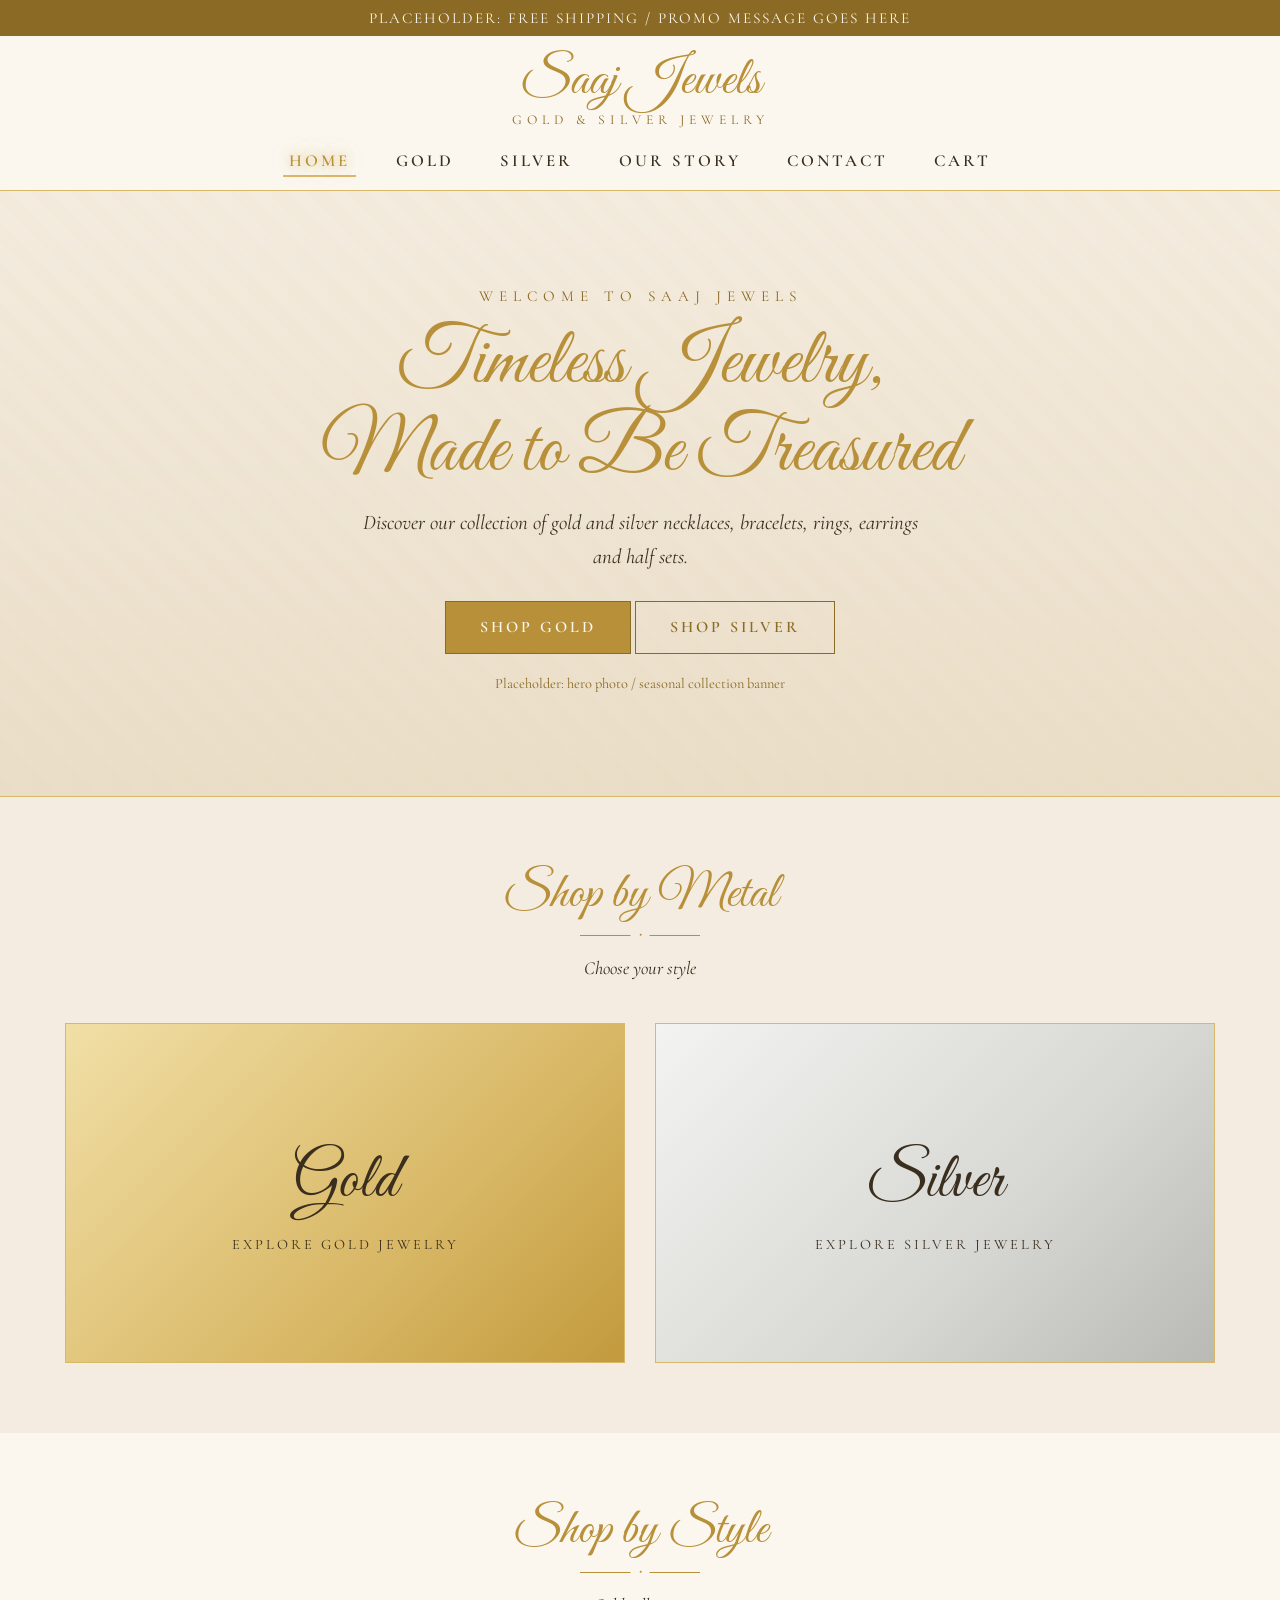
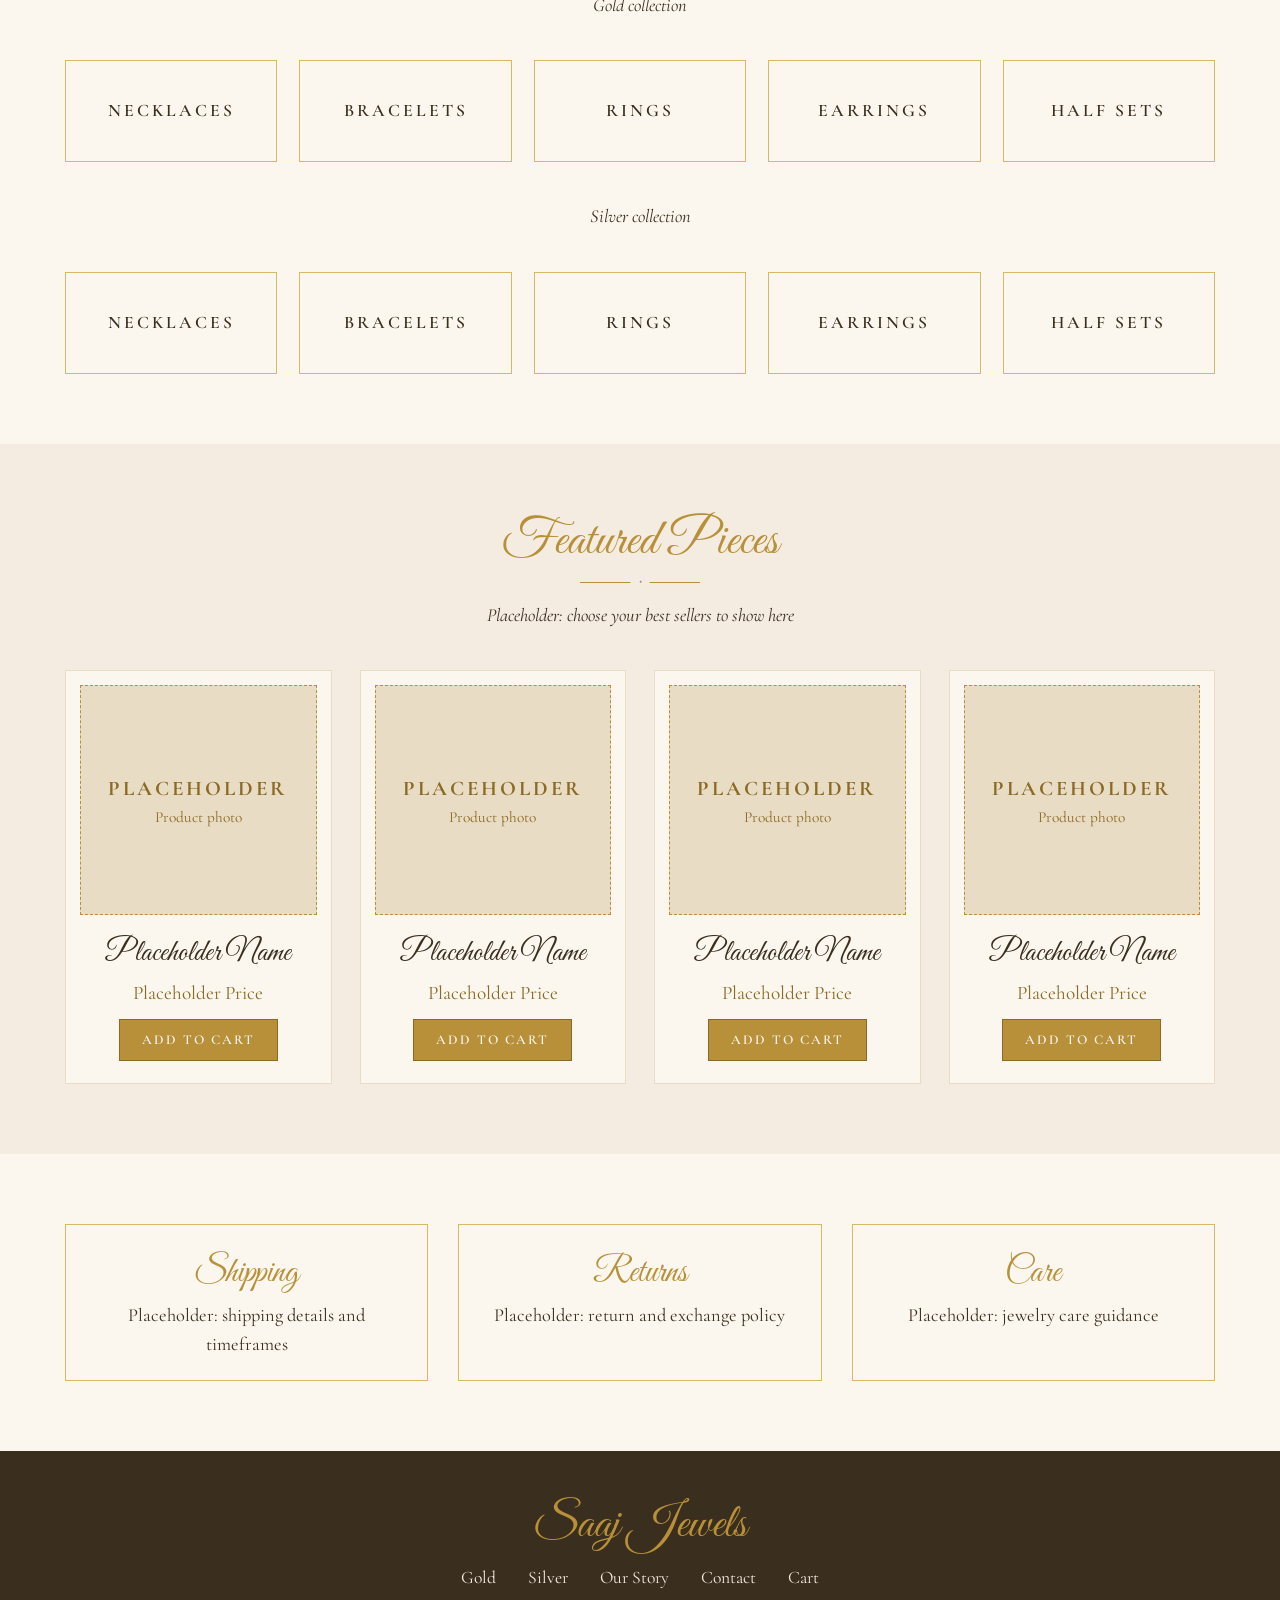
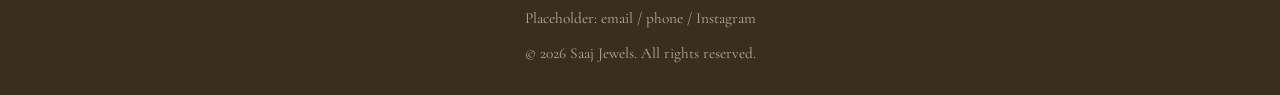
<file: index.html>
<!DOCTYPE html>
<html lang="en">
<head>
  <meta charset="UTF-8">
  <meta name="viewport" content="width=device-width, initial-scale=1.0">
  <title>Saaj Jewels | Fine Gold &amp; Silver Jewelry</title>
  <link rel="preconnect" href="https://fonts.googleapis.com">
  <link rel="preconnect" href="https://fonts.gstatic.com" crossorigin>
  <link href="https://fonts.googleapis.com/css2?family=Cormorant+Garamond:ital,wght@0,400;0,600;1,400&family=Great+Vibes&display=swap" rel="stylesheet">
  <link rel="stylesheet" href="style.css">
</head>
<body>

  <div class="topbar">Placeholder: Free shipping / promo message goes here</div>

  <header>
    <a href="index.html" class="logo">Saaj Jewels</a>
    <div class="tagline">Gold &amp; Silver Jewelry</div>
    <nav>
      <ul>
        <li><a href="index.html" class="active">Home</a></li>
        <li><a href="gold.html">Gold</a></li>
        <li><a href="silver.html">Silver</a></li>
        <li><a href="about.html">Our Story</a></li>
        <li><a href="contact.html">Contact</a></li>
        <li><a href="cart.html">Cart</a></li>
      </ul>
    </nav>
  </header>

  <div class="hero">
    <small>Welcome to Saaj Jewels</small>
    <h1>Timeless Jewelry,<br>Made to Be Treasured</h1>
    <p>Discover our collection of gold and silver necklaces, bracelets, rings, earrings and half sets.</p>
    <a href="gold.html" class="btn">Shop Gold</a>
    <a href="silver.html" class="btn outline">Shop Silver</a>
    <span class="note">Placeholder: hero photo / seasonal collection banner</span>
  </div>

  <section>
    <div class="wrap">
      <h2 class="section-title">Shop by Metal</h2>
      <div class="divider"></div>
      <p class="section-sub">Choose your style</p>
      <div class="big-two">
        <a href="gold.html" class="big-tile gold-tile">
          <h3>Gold</h3>
          <span>Explore Gold Jewelry</span>
        </a>
        <a href="silver.html" class="big-tile silver-tile">
          <h3>Silver</h3>
          <span>Explore Silver Jewelry</span>
        </a>
      </div>
    </div>
  </section>

  <section class="alt">
    <div class="wrap">
      <h2 class="section-title">Shop by Style</h2>
      <div class="divider"></div>
      <p class="section-sub">Gold collection</p>
      <div class="sub-grid">
        <a href="gold.html#necklaces" class="sub-tile">Necklaces</a>
        <a href="gold.html#bracelets" class="sub-tile">Bracelets</a>
        <a href="gold.html#rings" class="sub-tile">Rings</a>
        <a href="gold.html#earrings" class="sub-tile">Earrings</a>
        <a href="gold.html#half-sets" class="sub-tile">Half Sets</a>
      </div>
      <p class="section-sub" style="margin-top:40px;">Silver collection</p>
      <div class="sub-grid">
        <a href="silver.html#necklaces" class="sub-tile">Necklaces</a>
        <a href="silver.html#bracelets" class="sub-tile">Bracelets</a>
        <a href="silver.html#rings" class="sub-tile">Rings</a>
        <a href="silver.html#earrings" class="sub-tile">Earrings</a>
        <a href="silver.html#half-sets" class="sub-tile">Half Sets</a>
      </div>
    </div>
  </section>

  <section>
    <div class="wrap">
      <h2 class="section-title">Featured Pieces</h2>
      <div class="divider"></div>
      <p class="section-sub">Placeholder: choose your best sellers to show here</p>
      <div class="products">
        <article class="card">
          <div class="card-img"><strong>Placeholder</strong><small>Product photo</small></div>
          <h3>Placeholder Name</h3>
          <p class="price">Placeholder Price</p>
          <a href="cart.html" class="btn small">Add to Cart</a>
        </article>
        <article class="card">
          <div class="card-img"><strong>Placeholder</strong><small>Product photo</small></div>
          <h3>Placeholder Name</h3>
          <p class="price">Placeholder Price</p>
          <a href="cart.html" class="btn small">Add to Cart</a>
        </article>
        <article class="card">
          <div class="card-img"><strong>Placeholder</strong><small>Product photo</small></div>
          <h3>Placeholder Name</h3>
          <p class="price">Placeholder Price</p>
          <a href="cart.html" class="btn small">Add to Cart</a>
        </article>
        <article class="card">
          <div class="card-img"><strong>Placeholder</strong><small>Product photo</small></div>
          <h3>Placeholder Name</h3>
          <p class="price">Placeholder Price</p>
          <a href="cart.html" class="btn small">Add to Cart</a>
        </article>
      </div>
    </div>
  </section>

  <section class="alt">
    <div class="wrap">
      <div class="info-grid">
        <div class="info-box">
          <h3>Shipping</h3>
          <p>Placeholder: shipping details and timeframes</p>
        </div>
        <div class="info-box">
          <h3>Returns</h3>
          <p>Placeholder: return and exchange policy</p>
        </div>
        <div class="info-box">
          <h3>Care</h3>
          <p>Placeholder: jewelry care guidance</p>
        </div>
      </div>
    </div>
  </section>

  <footer>
    <a href="index.html" class="logo">Saaj Jewels</a>
    <div class="footer-links">
      <a href="gold.html">Gold</a>
      <a href="silver.html">Silver</a>
      <a href="about.html">Our Story</a>
      <a href="contact.html">Contact</a>
      <a href="cart.html">Cart</a>
    </div>
    <small>Placeholder: email / phone / Instagram</small>
    <small>&copy; 2026 Saaj Jewels. All rights reserved.</small>
  </footer>

</body>
</html>
</file>
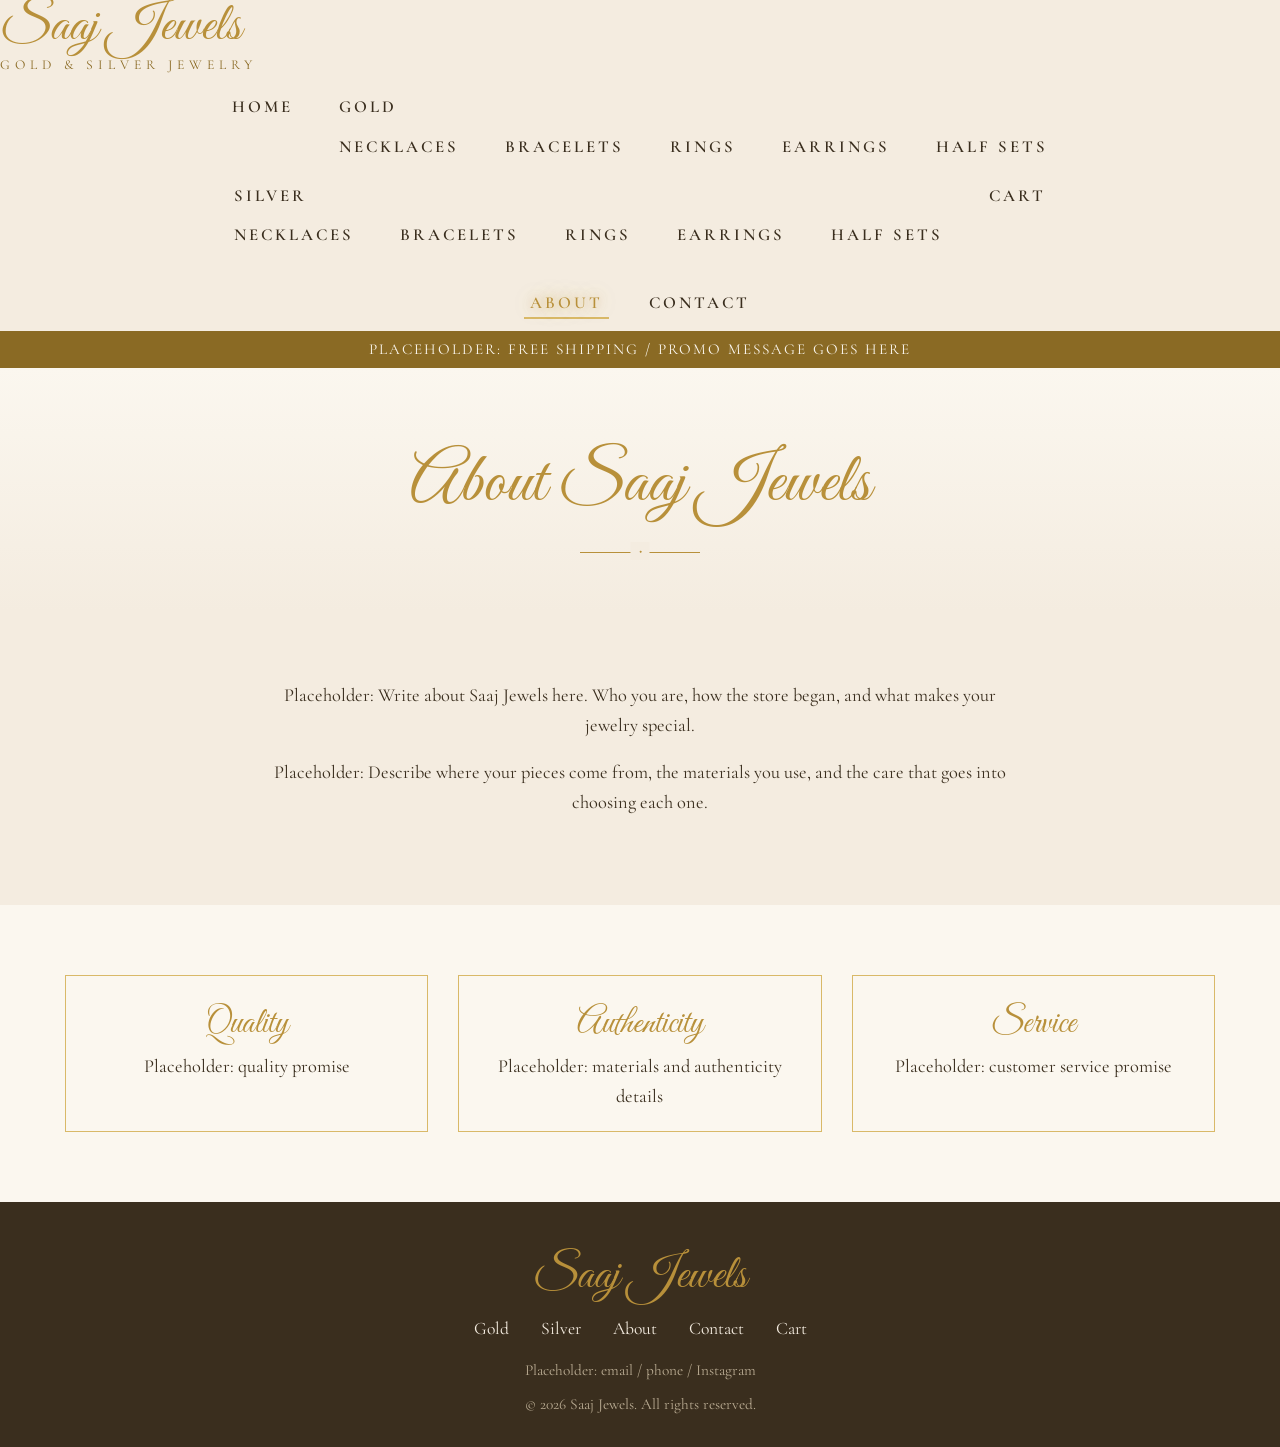
<file: about.html>
<!DOCTYPE html>
<html lang="en">
<head>
  <meta charset="UTF-8">
  <meta name="viewport" content="width=device-width, initial-scale=1.0">
  <title>About | Saaj Jewels</title>
  <link rel="preconnect" href="https://fonts.googleapis.com">
  <link rel="preconnect" href="https://fonts.gstatic.com" crossorigin>
  <link href="https://fonts.googleapis.com/css2?family=Cormorant+Garamond:ital,wght@0,400;0,600;1,400&family=Great+Vibes&display=swap" rel="stylesheet">
  <link rel="stylesheet" href="style.css">
</head>
<body>

  <aside class="sidebar">
    <a href="index.html" class="logo">Saaj Jewels</a>
    <div class="tagline">Gold &amp; Silver Jewelry</div>
    <nav class="side-nav">
      <ul>
        <li><a href="index.html" class="top">Home</a></li>
        <li>
          <a href="gold.html" class="top">Gold</a>
          <ul class="sub-links">
            <li><a href="gold.html#necklaces">Necklaces</a></li>
            <li><a href="gold.html#bracelets">Bracelets</a></li>
            <li><a href="gold.html#rings">Rings</a></li>
            <li><a href="gold.html#earrings">Earrings</a></li>
            <li><a href="gold.html#half-sets">Half Sets</a></li>
          </ul>
        </li>
        <li>
          <a href="silver.html" class="top">Silver</a>
          <ul class="sub-links">
            <li><a href="silver.html#necklaces">Necklaces</a></li>
            <li><a href="silver.html#bracelets">Bracelets</a></li>
            <li><a href="silver.html#rings">Rings</a></li>
            <li><a href="silver.html#earrings">Earrings</a></li>
            <li><a href="silver.html#half-sets">Half Sets</a></li>
          </ul>
        </li>
        <li><a href="cart.html" class="top">Cart</a></li>
      </ul>
      <ul class="bottom-links">
        <li><a href="about.html" class="top active">About</a></li>
        <li><a href="contact.html" class="top">Contact</a></li>
      </ul>
    </nav>
  </aside>

  <div class="page">

    <div class="topbar">Placeholder: Free shipping / promo message goes here</div>

    <div class="page-banner">
      <h1>About Saaj Jewels</h1>
      <div class="divider"></div>
    </div>

    <section>
      <div class="wrap">
        <div class="text-block">
          <p>Placeholder: Write about Saaj Jewels here. Who you are, how the store began, and what makes your jewelry special.</p>
          <p>Placeholder: Describe where your pieces come from, the materials you use, and the care that goes into choosing each one.</p>
        </div>
      </div>
    </section>

    <section class="alt">
      <div class="wrap">
        <div class="info-grid">
          <div class="info-box"><h3>Quality</h3><p>Placeholder: quality promise</p></div>
          <div class="info-box"><h3>Authenticity</h3><p>Placeholder: materials and authenticity details</p></div>
          <div class="info-box"><h3>Service</h3><p>Placeholder: customer service promise</p></div>
        </div>
      </div>
    </section>

    <footer>
      <a href="index.html" class="logo">Saaj Jewels</a>
      <div class="footer-links">
        <a href="gold.html">Gold</a>
        <a href="silver.html">Silver</a>
        <a href="about.html">About</a>
        <a href="contact.html">Contact</a>
        <a href="cart.html">Cart</a>
      </div>
      <small>Placeholder: email / phone / Instagram</small>
      <small>&copy; 2026 Saaj Jewels. All rights reserved.</small>
    </footer>

  </div>

</body>
</html>
</file>
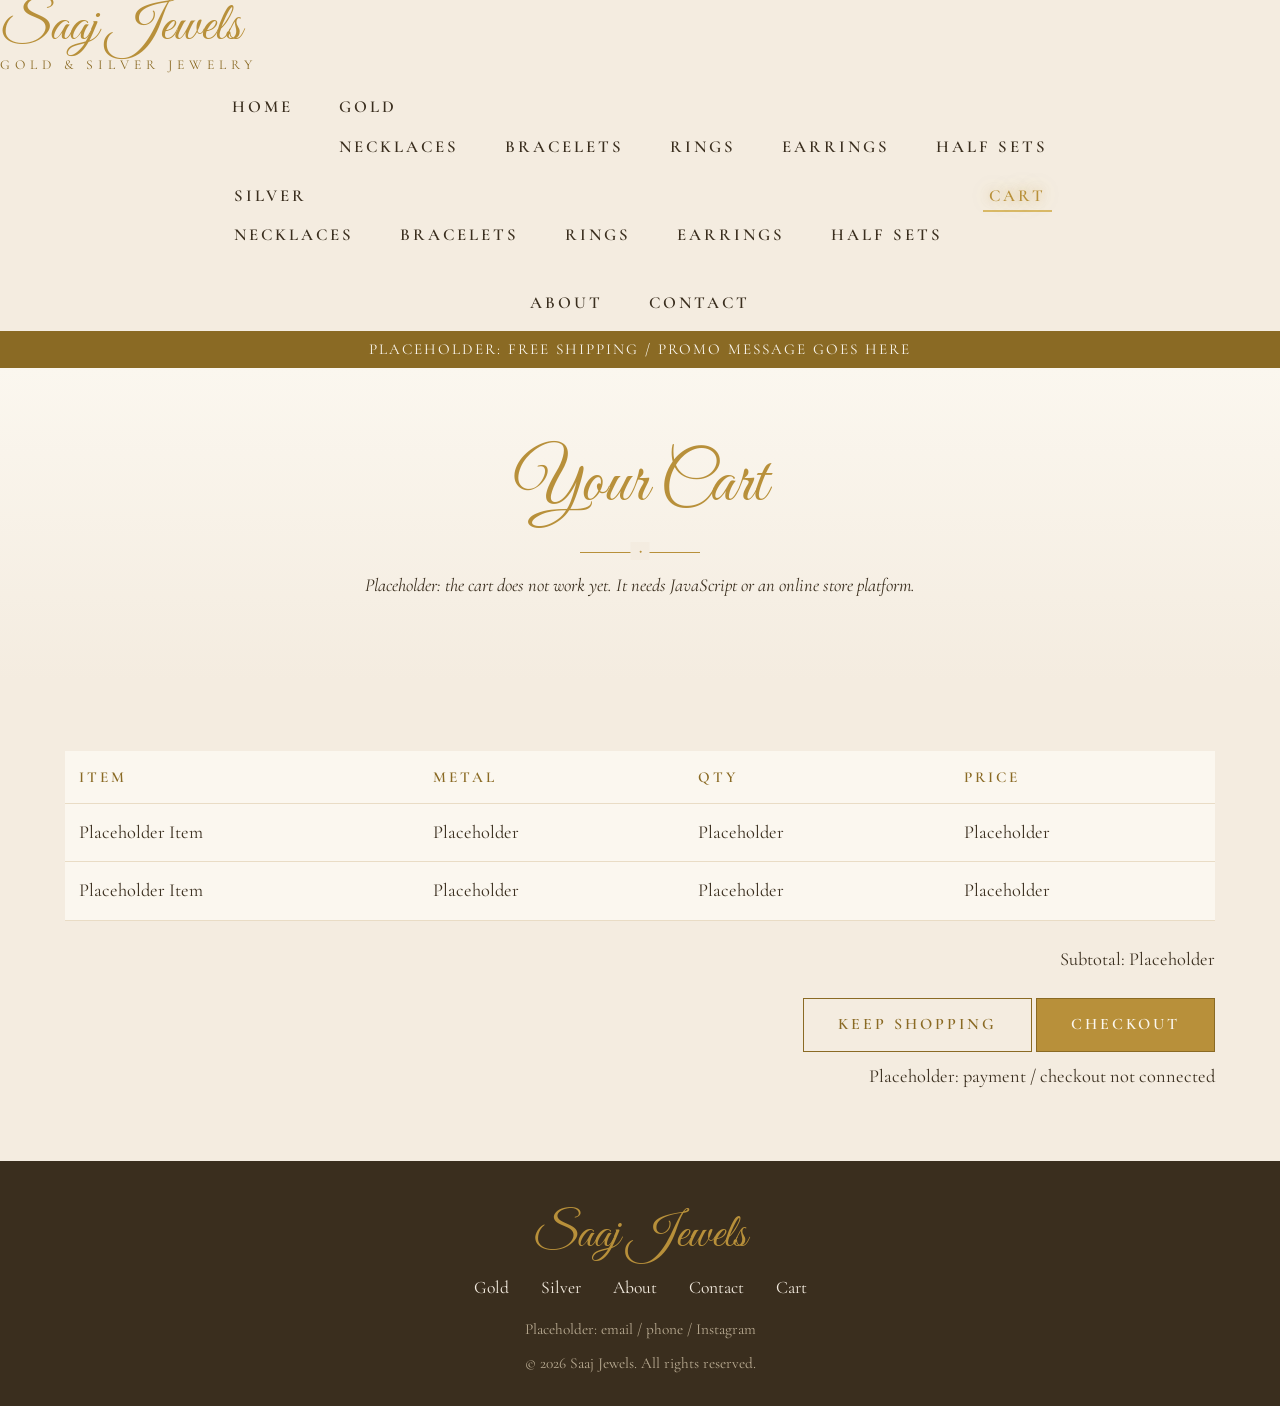
<file: cart.html>
<!DOCTYPE html>
<html lang="en">
<head>
  <meta charset="UTF-8">
  <meta name="viewport" content="width=device-width, initial-scale=1.0">
  <title>Your Cart | Saaj Jewels</title>
  <link rel="preconnect" href="https://fonts.googleapis.com">
  <link rel="preconnect" href="https://fonts.gstatic.com" crossorigin>
  <link href="https://fonts.googleapis.com/css2?family=Cormorant+Garamond:ital,wght@0,400;0,600;1,400&family=Great+Vibes&display=swap" rel="stylesheet">
  <link rel="stylesheet" href="style.css">
</head>
<body>

  <aside class="sidebar">
    <a href="index.html" class="logo">Saaj Jewels</a>
    <div class="tagline">Gold &amp; Silver Jewelry</div>
    <nav class="side-nav">
      <ul>
        <li><a href="index.html" class="top">Home</a></li>
        <li>
          <a href="gold.html" class="top">Gold</a>
          <ul class="sub-links">
            <li><a href="gold.html#necklaces">Necklaces</a></li>
            <li><a href="gold.html#bracelets">Bracelets</a></li>
            <li><a href="gold.html#rings">Rings</a></li>
            <li><a href="gold.html#earrings">Earrings</a></li>
            <li><a href="gold.html#half-sets">Half Sets</a></li>
          </ul>
        </li>
        <li>
          <a href="silver.html" class="top">Silver</a>
          <ul class="sub-links">
            <li><a href="silver.html#necklaces">Necklaces</a></li>
            <li><a href="silver.html#bracelets">Bracelets</a></li>
            <li><a href="silver.html#rings">Rings</a></li>
            <li><a href="silver.html#earrings">Earrings</a></li>
            <li><a href="silver.html#half-sets">Half Sets</a></li>
          </ul>
        </li>
        <li><a href="cart.html" class="top active">Cart</a></li>
      </ul>
      <ul class="bottom-links">
        <li><a href="about.html" class="top">About</a></li>
        <li><a href="contact.html" class="top">Contact</a></li>
      </ul>
    </nav>
  </aside>

  <div class="page">

    <div class="topbar">Placeholder: Free shipping / promo message goes here</div>

    <div class="page-banner">
      <h1>Your Cart</h1>
      <div class="divider"></div>
      <p class="section-sub">Placeholder: the cart does not work yet. It needs JavaScript or an online store platform.</p>
    </div>

    <section>
      <div class="wrap">
        <table>
          <thead>
            <tr><th>Item</th><th>Metal</th><th>Qty</th><th>Price</th></tr>
          </thead>
          <tbody>
            <tr><td>Placeholder Item</td><td>Placeholder</td><td>Placeholder</td><td>Placeholder</td></tr>
            <tr><td>Placeholder Item</td><td>Placeholder</td><td>Placeholder</td><td>Placeholder</td></tr>
          </tbody>
        </table>

        <p style="text-align:right; margin:24px 0;">Subtotal: Placeholder</p>

        <div style="text-align:right;">
          <a href="gold.html" class="btn outline">Keep Shopping</a>
          <a href="#" class="btn">Checkout</a>
          <p style="margin-top:10px;">Placeholder: payment / checkout not connected</p>
        </div>
      </div>
    </section>

    <footer>
      <a href="index.html" class="logo">Saaj Jewels</a>
      <div class="footer-links">
        <a href="gold.html">Gold</a>
        <a href="silver.html">Silver</a>
        <a href="about.html">About</a>
        <a href="contact.html">Contact</a>
        <a href="cart.html">Cart</a>
      </div>
      <small>Placeholder: email / phone / Instagram</small>
      <small>&copy; 2026 Saaj Jewels. All rights reserved.</small>
    </footer>

  </div>

</body>
</html>
</file>
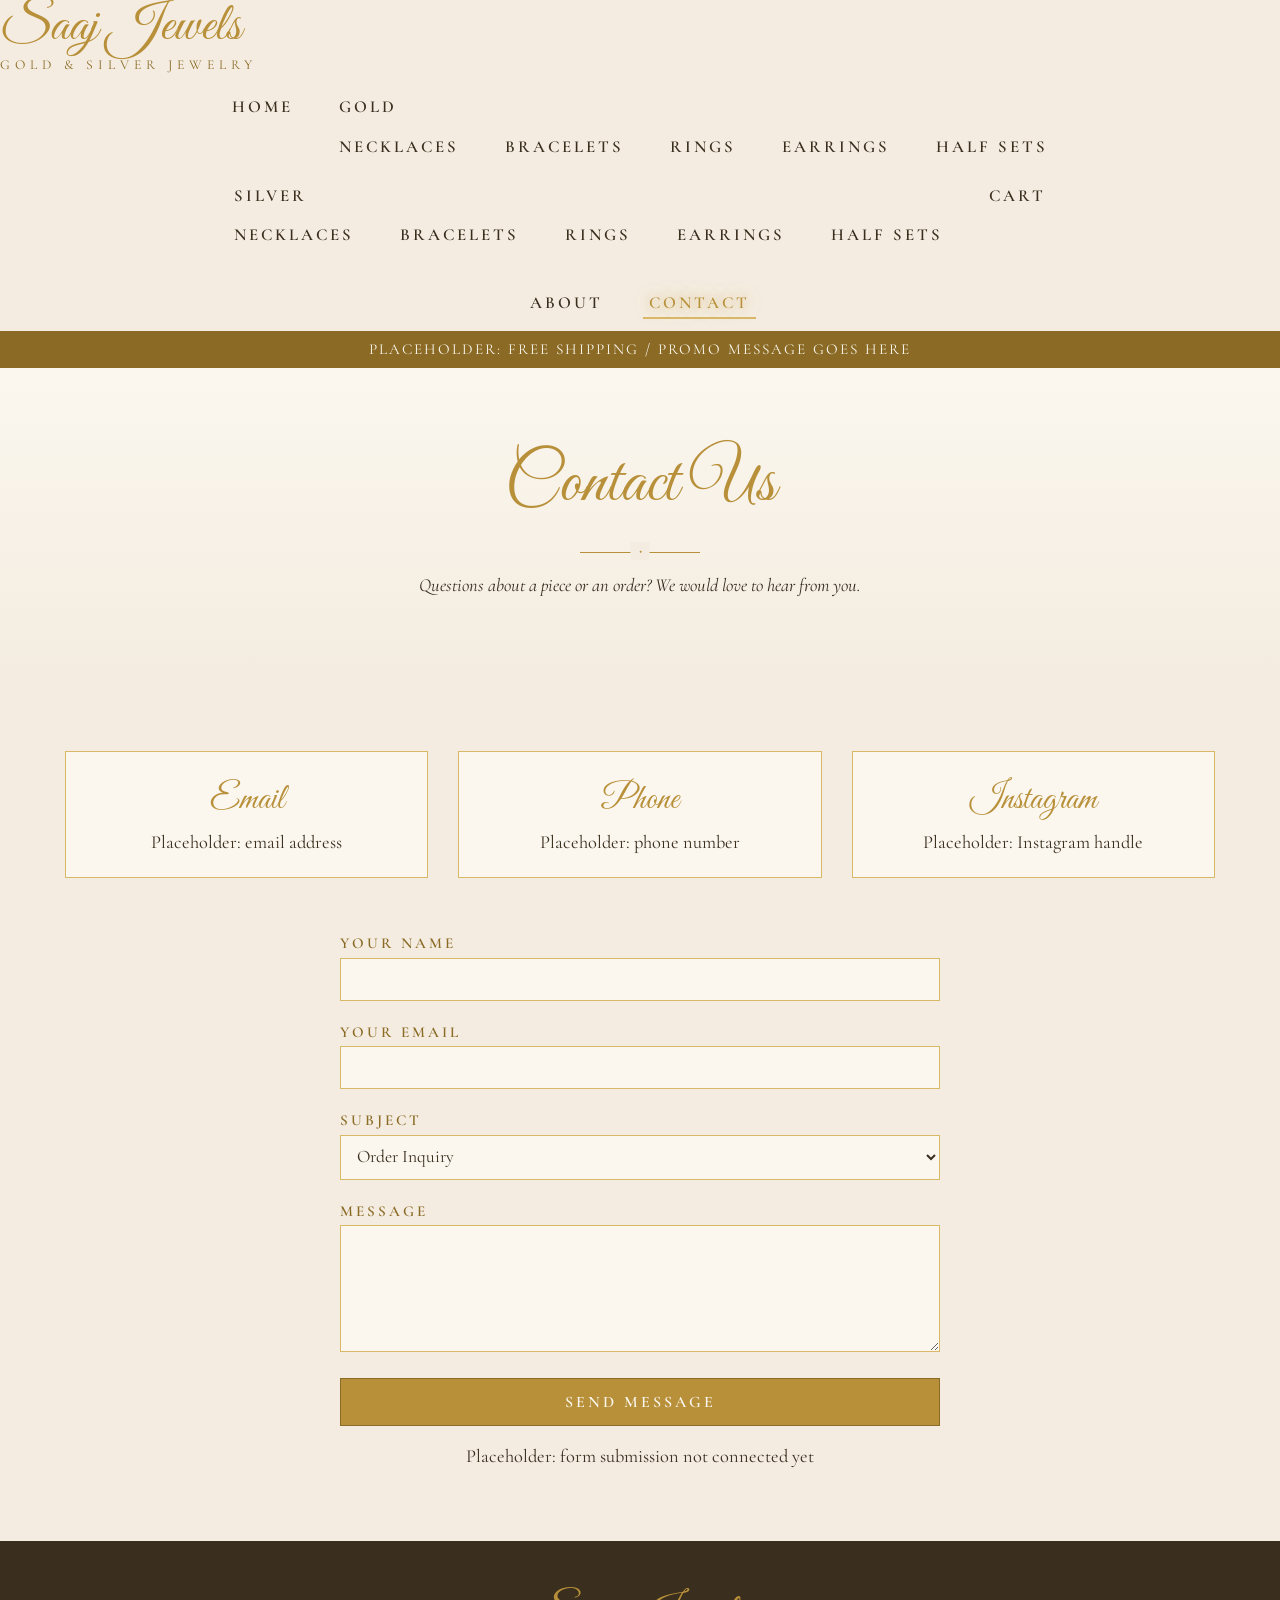
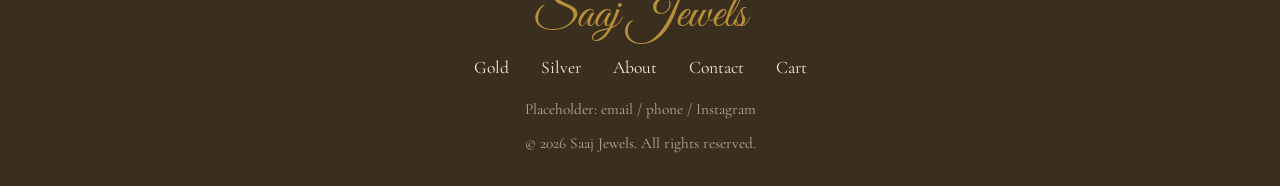
<file: contact.html>
<!DOCTYPE html>
<html lang="en">
<head>
  <meta charset="UTF-8">
  <meta name="viewport" content="width=device-width, initial-scale=1.0">
  <title>Contact | Saaj Jewels</title>
  <link rel="preconnect" href="https://fonts.googleapis.com">
  <link rel="preconnect" href="https://fonts.gstatic.com" crossorigin>
  <link href="https://fonts.googleapis.com/css2?family=Cormorant+Garamond:ital,wght@0,400;0,600;1,400&family=Great+Vibes&display=swap" rel="stylesheet">
  <link rel="stylesheet" href="style.css">
</head>
<body>

  <aside class="sidebar">
    <a href="index.html" class="logo">Saaj Jewels</a>
    <div class="tagline">Gold &amp; Silver Jewelry</div>
    <nav class="side-nav">
      <ul>
        <li><a href="index.html" class="top">Home</a></li>
        <li>
          <a href="gold.html" class="top">Gold</a>
          <ul class="sub-links">
            <li><a href="gold.html#necklaces">Necklaces</a></li>
            <li><a href="gold.html#bracelets">Bracelets</a></li>
            <li><a href="gold.html#rings">Rings</a></li>
            <li><a href="gold.html#earrings">Earrings</a></li>
            <li><a href="gold.html#half-sets">Half Sets</a></li>
          </ul>
        </li>
        <li>
          <a href="silver.html" class="top">Silver</a>
          <ul class="sub-links">
            <li><a href="silver.html#necklaces">Necklaces</a></li>
            <li><a href="silver.html#bracelets">Bracelets</a></li>
            <li><a href="silver.html#rings">Rings</a></li>
            <li><a href="silver.html#earrings">Earrings</a></li>
            <li><a href="silver.html#half-sets">Half Sets</a></li>
          </ul>
        </li>
        <li><a href="cart.html" class="top">Cart</a></li>
      </ul>
      <ul class="bottom-links">
        <li><a href="about.html" class="top">About</a></li>
        <li><a href="contact.html" class="top active">Contact</a></li>
      </ul>
    </nav>
  </aside>

  <div class="page">

    <div class="topbar">Placeholder: Free shipping / promo message goes here</div>

    <div class="page-banner">
      <h1>Contact Us</h1>
      <div class="divider"></div>
      <p class="section-sub">Questions about a piece or an order? We would love to hear from you.</p>
    </div>

    <section>
      <div class="wrap">
        <div class="info-grid" style="margin-bottom:50px;">
          <div class="info-box"><h3>Email</h3><p>Placeholder: email address</p></div>
          <div class="info-box"><h3>Phone</h3><p>Placeholder: phone number</p></div>
          <div class="info-box"><h3>Instagram</h3><p>Placeholder: Instagram handle</p></div>
        </div>

        <!-- Placeholder: this form does not send anything yet. It needs a form service or backend. -->
        <form action="#" method="post">
          <div><label for="name">Your Name</label><input type="text" id="name" name="name"></div>
          <div><label for="email">Your Email</label><input type="email" id="email" name="email"></div>
          <div><label for="subject">Subject</label>
            <select id="subject" name="subject">
              <option>Order Inquiry</option>
              <option>Custom Request</option>
              <option>Other</option>
            </select>
          </div>
          <div><label for="message">Message</label><textarea id="message" name="message" rows="5"></textarea></div>
          <button type="submit" class="btn">Send Message</button>
          <p style="text-align:center;">Placeholder: form submission not connected yet</p>
        </form>
      </div>
    </section>

    <footer>
      <a href="index.html" class="logo">Saaj Jewels</a>
      <div class="footer-links">
        <a href="gold.html">Gold</a>
        <a href="silver.html">Silver</a>
        <a href="about.html">About</a>
        <a href="contact.html">Contact</a>
        <a href="cart.html">Cart</a>
      </div>
      <small>Placeholder: email / phone / Instagram</small>
      <small>&copy; 2026 Saaj Jewels. All rights reserved.</small>
    </footer>

  </div>

</body>
</html>
</file>
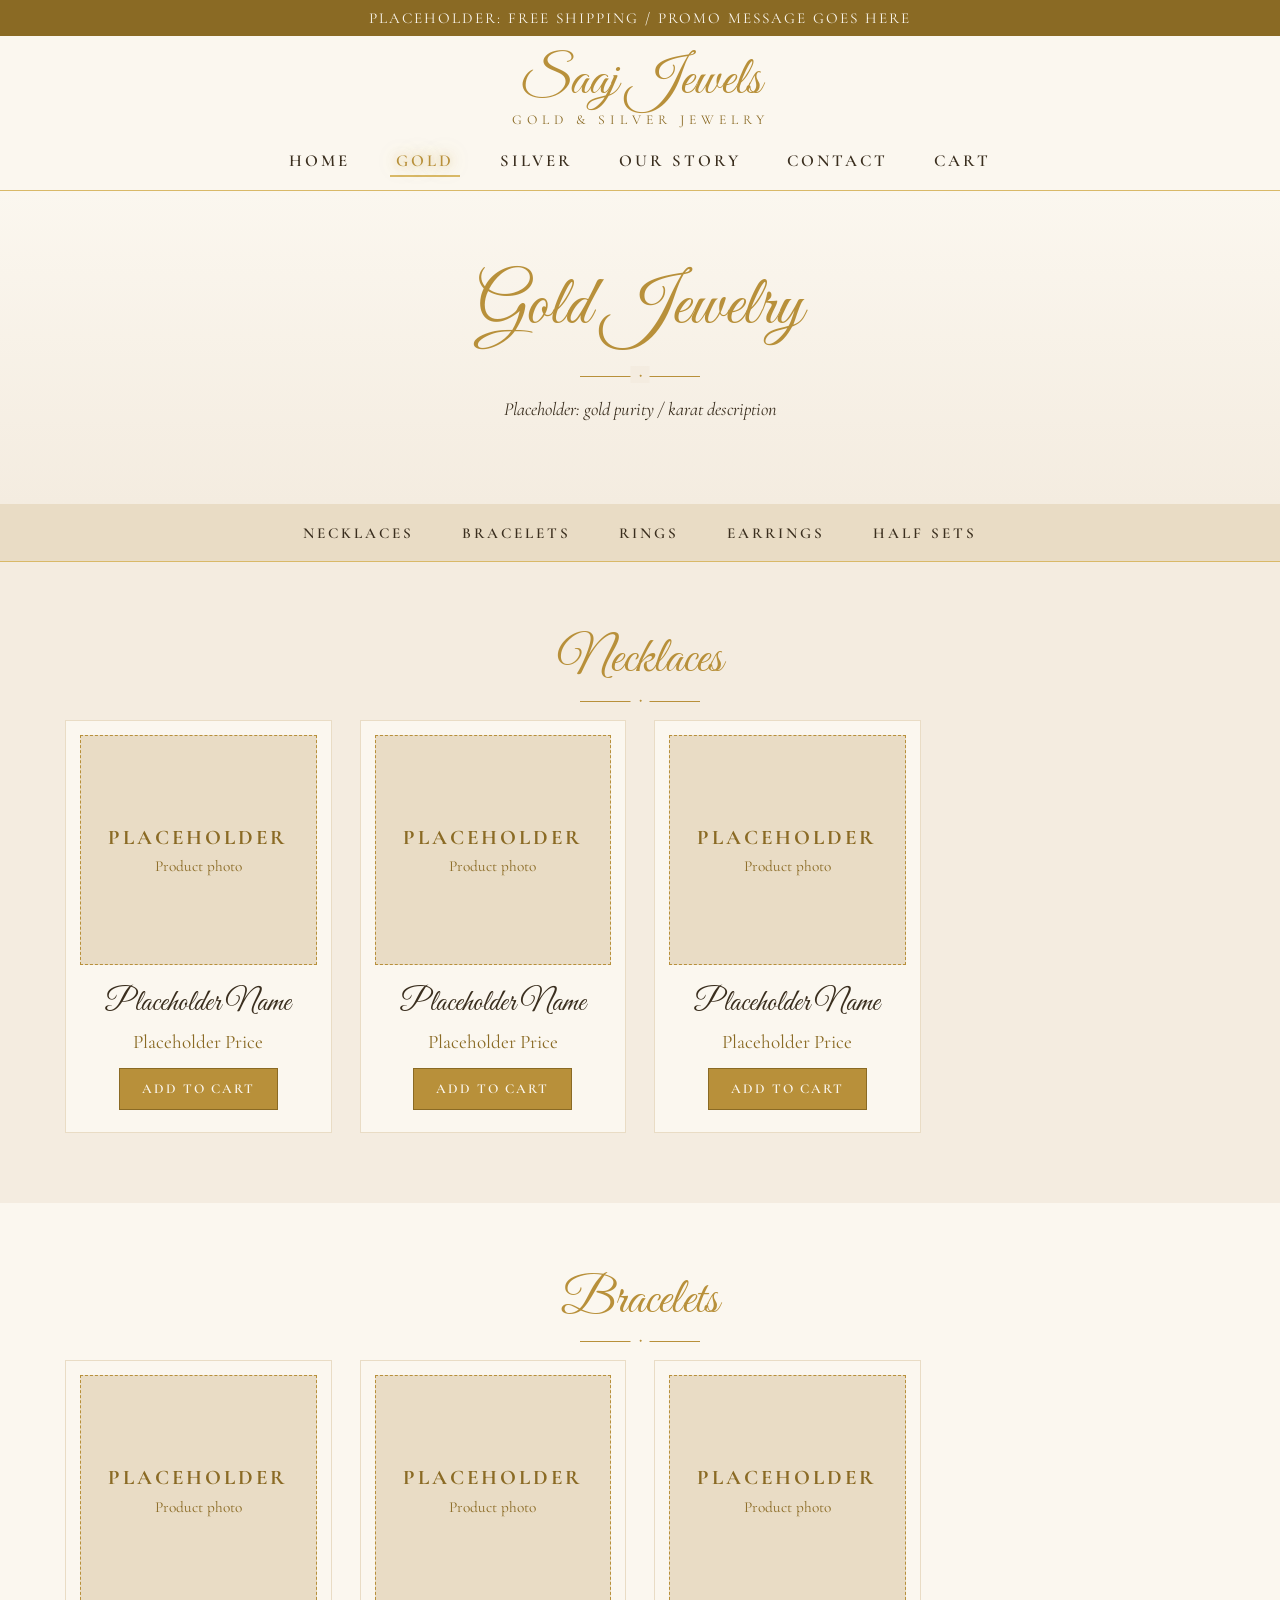
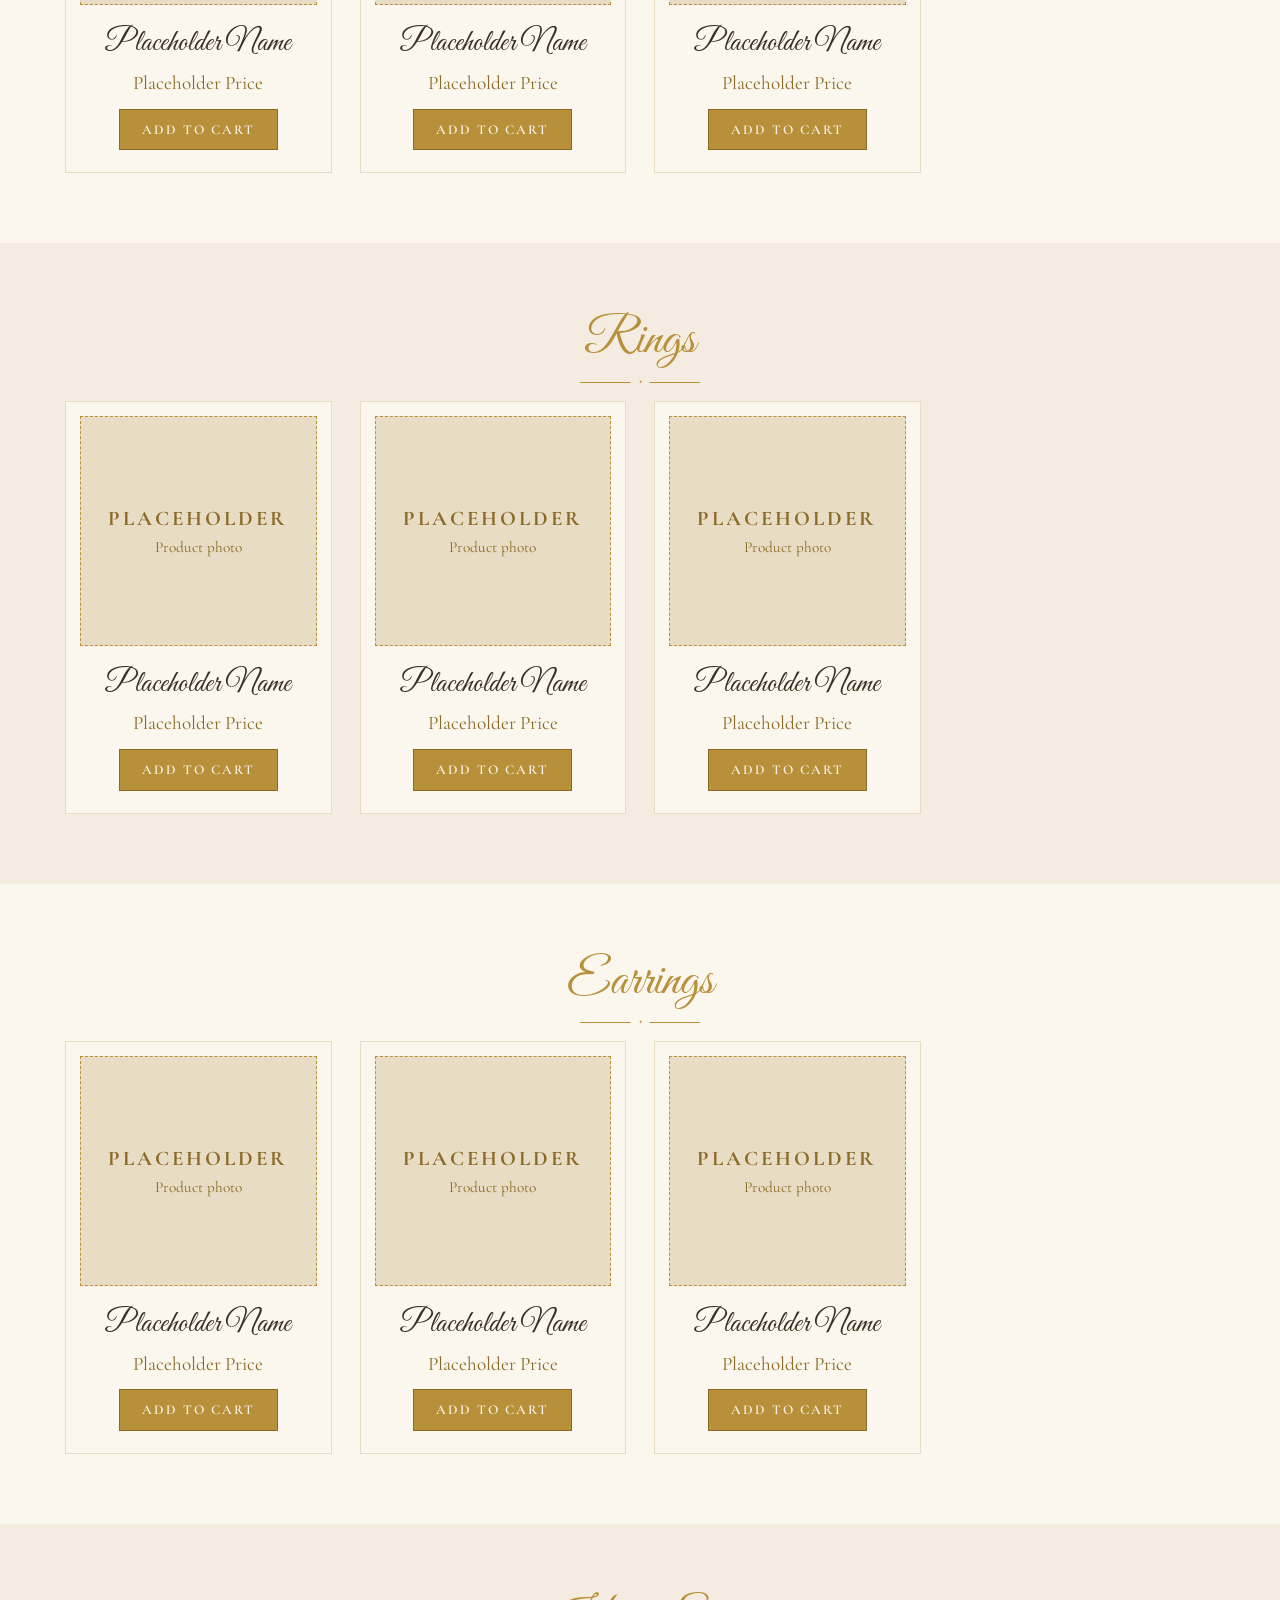
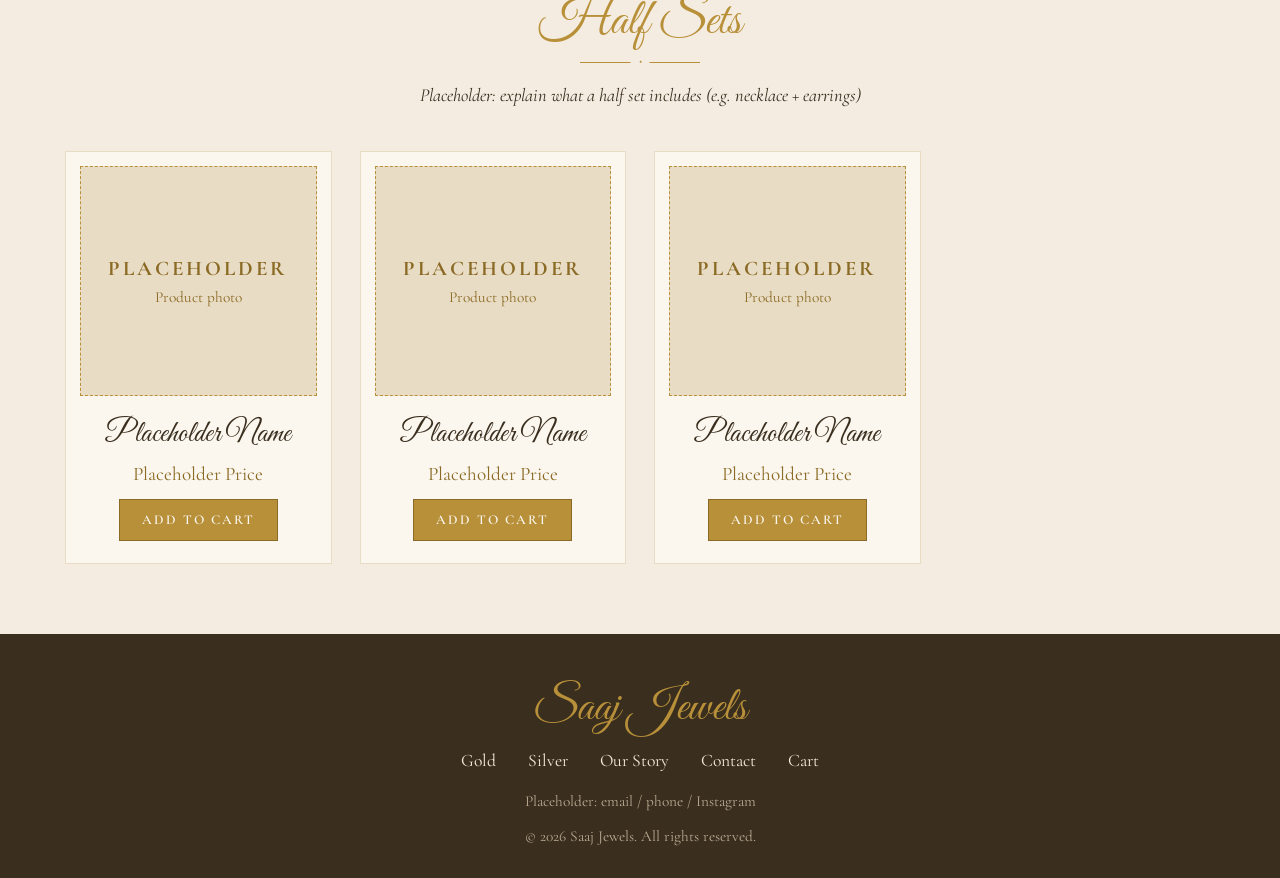
<file: gold.html>
<!DOCTYPE html>
<html lang="en">
<head>
  <meta charset="UTF-8">
  <meta name="viewport" content="width=device-width, initial-scale=1.0">
  <title>Gold Jewelry | Saaj Jewels</title>
  <link rel="preconnect" href="https://fonts.googleapis.com">
  <link rel="preconnect" href="https://fonts.gstatic.com" crossorigin>
  <link href="https://fonts.googleapis.com/css2?family=Cormorant+Garamond:ital,wght@0,400;0,600;1,400&family=Great+Vibes&display=swap" rel="stylesheet">
  <link rel="stylesheet" href="style.css">
</head>
<body>

  <div class="topbar">Placeholder: Free shipping / promo message goes here</div>

  <header>
    <a href="index.html" class="logo">Saaj Jewels</a>
    <div class="tagline">Gold &amp; Silver Jewelry</div>
    <nav>
      <ul>
        <li><a href="index.html">Home</a></li>
        <li><a href="gold.html" class="active">Gold</a></li>
        <li><a href="silver.html">Silver</a></li>
        <li><a href="about.html">Our Story</a></li>
        <li><a href="contact.html">Contact</a></li>
        <li><a href="cart.html">Cart</a></li>
      </ul>
    </nav>
  </header>

  <div class="page-banner">
    <h1>Gold Jewelry</h1>
    <div class="divider"></div>
    <p class="section-sub">Placeholder: gold purity / karat description</p>
  </div>

  <div class="subnav">
    <a href="#necklaces">Necklaces</a>
    <a href="#bracelets">Bracelets</a>
    <a href="#rings">Rings</a>
    <a href="#earrings">Earrings</a>
    <a href="#half-sets">Half Sets</a>
  </div>

  <section id="necklaces">
    <div class="wrap">
      <h2 class="section-title">Necklaces</h2>
      <div class="divider"></div>
      <div class="products">
        <article class="card"><div class="card-img"><strong>Placeholder</strong><small>Product photo</small></div><h3>Placeholder Name</h3><p class="price">Placeholder Price</p><a href="cart.html" class="btn small">Add to Cart</a></article>
        <article class="card"><div class="card-img"><strong>Placeholder</strong><small>Product photo</small></div><h3>Placeholder Name</h3><p class="price">Placeholder Price</p><a href="cart.html" class="btn small">Add to Cart</a></article>
        <article class="card"><div class="card-img"><strong>Placeholder</strong><small>Product photo</small></div><h3>Placeholder Name</h3><p class="price">Placeholder Price</p><a href="cart.html" class="btn small">Add to Cart</a></article>
      </div>
    </div>
  </section>

  <section id="bracelets" class="alt">
    <div class="wrap">
      <h2 class="section-title">Bracelets</h2>
      <div class="divider"></div>
      <div class="products">
        <article class="card"><div class="card-img"><strong>Placeholder</strong><small>Product photo</small></div><h3>Placeholder Name</h3><p class="price">Placeholder Price</p><a href="cart.html" class="btn small">Add to Cart</a></article>
        <article class="card"><div class="card-img"><strong>Placeholder</strong><small>Product photo</small></div><h3>Placeholder Name</h3><p class="price">Placeholder Price</p><a href="cart.html" class="btn small">Add to Cart</a></article>
        <article class="card"><div class="card-img"><strong>Placeholder</strong><small>Product photo</small></div><h3>Placeholder Name</h3><p class="price">Placeholder Price</p><a href="cart.html" class="btn small">Add to Cart</a></article>
      </div>
    </div>
  </section>

  <section id="rings">
    <div class="wrap">
      <h2 class="section-title">Rings</h2>
      <div class="divider"></div>
      <div class="products">
        <article class="card"><div class="card-img"><strong>Placeholder</strong><small>Product photo</small></div><h3>Placeholder Name</h3><p class="price">Placeholder Price</p><a href="cart.html" class="btn small">Add to Cart</a></article>
        <article class="card"><div class="card-img"><strong>Placeholder</strong><small>Product photo</small></div><h3>Placeholder Name</h3><p class="price">Placeholder Price</p><a href="cart.html" class="btn small">Add to Cart</a></article>
        <article class="card"><div class="card-img"><strong>Placeholder</strong><small>Product photo</small></div><h3>Placeholder Name</h3><p class="price">Placeholder Price</p><a href="cart.html" class="btn small">Add to Cart</a></article>
      </div>
    </div>
  </section>

  <section id="earrings" class="alt">
    <div class="wrap">
      <h2 class="section-title">Earrings</h2>
      <div class="divider"></div>
      <div class="products">
        <article class="card"><div class="card-img"><strong>Placeholder</strong><small>Product photo</small></div><h3>Placeholder Name</h3><p class="price">Placeholder Price</p><a href="cart.html" class="btn small">Add to Cart</a></article>
        <article class="card"><div class="card-img"><strong>Placeholder</strong><small>Product photo</small></div><h3>Placeholder Name</h3><p class="price">Placeholder Price</p><a href="cart.html" class="btn small">Add to Cart</a></article>
        <article class="card"><div class="card-img"><strong>Placeholder</strong><small>Product photo</small></div><h3>Placeholder Name</h3><p class="price">Placeholder Price</p><a href="cart.html" class="btn small">Add to Cart</a></article>
      </div>
    </div>
  </section>

  <section id="half-sets">
    <div class="wrap">
      <h2 class="section-title">Half Sets</h2>
      <div class="divider"></div>
      <p class="section-sub">Placeholder: explain what a half set includes (e.g. necklace + earrings)</p>
      <div class="products">
        <article class="card"><div class="card-img"><strong>Placeholder</strong><small>Product photo</small></div><h3>Placeholder Name</h3><p class="price">Placeholder Price</p><a href="cart.html" class="btn small">Add to Cart</a></article>
        <article class="card"><div class="card-img"><strong>Placeholder</strong><small>Product photo</small></div><h3>Placeholder Name</h3><p class="price">Placeholder Price</p><a href="cart.html" class="btn small">Add to Cart</a></article>
        <article class="card"><div class="card-img"><strong>Placeholder</strong><small>Product photo</small></div><h3>Placeholder Name</h3><p class="price">Placeholder Price</p><a href="cart.html" class="btn small">Add to Cart</a></article>
      </div>
    </div>
  </section>

  <footer>
    <a href="index.html" class="logo">Saaj Jewels</a>
    <div class="footer-links">
      <a href="gold.html">Gold</a>
      <a href="silver.html">Silver</a>
      <a href="about.html">Our Story</a>
      <a href="contact.html">Contact</a>
      <a href="cart.html">Cart</a>
    </div>
    <small>Placeholder: email / phone / Instagram</small>
    <small>&copy; 2026 Saaj Jewels. All rights reserved.</small>
  </footer>

</body>
</html>
</file>
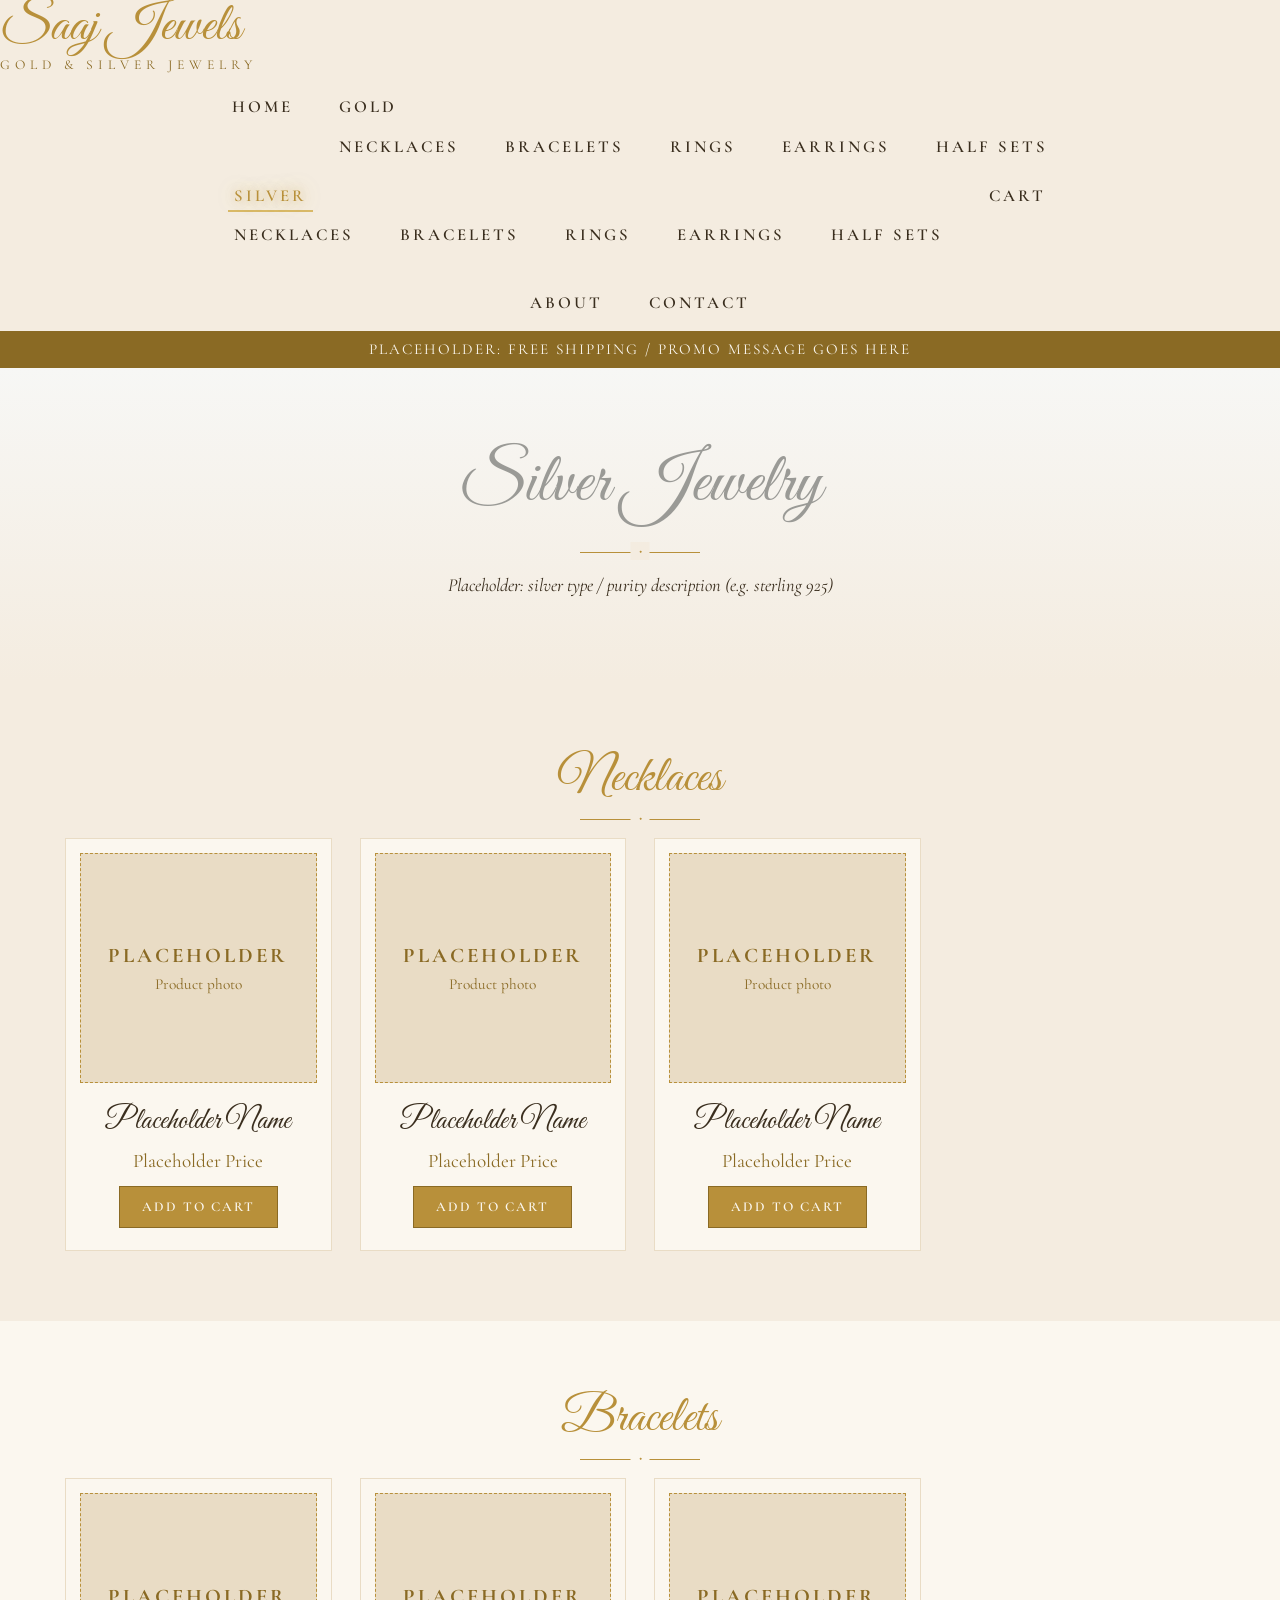
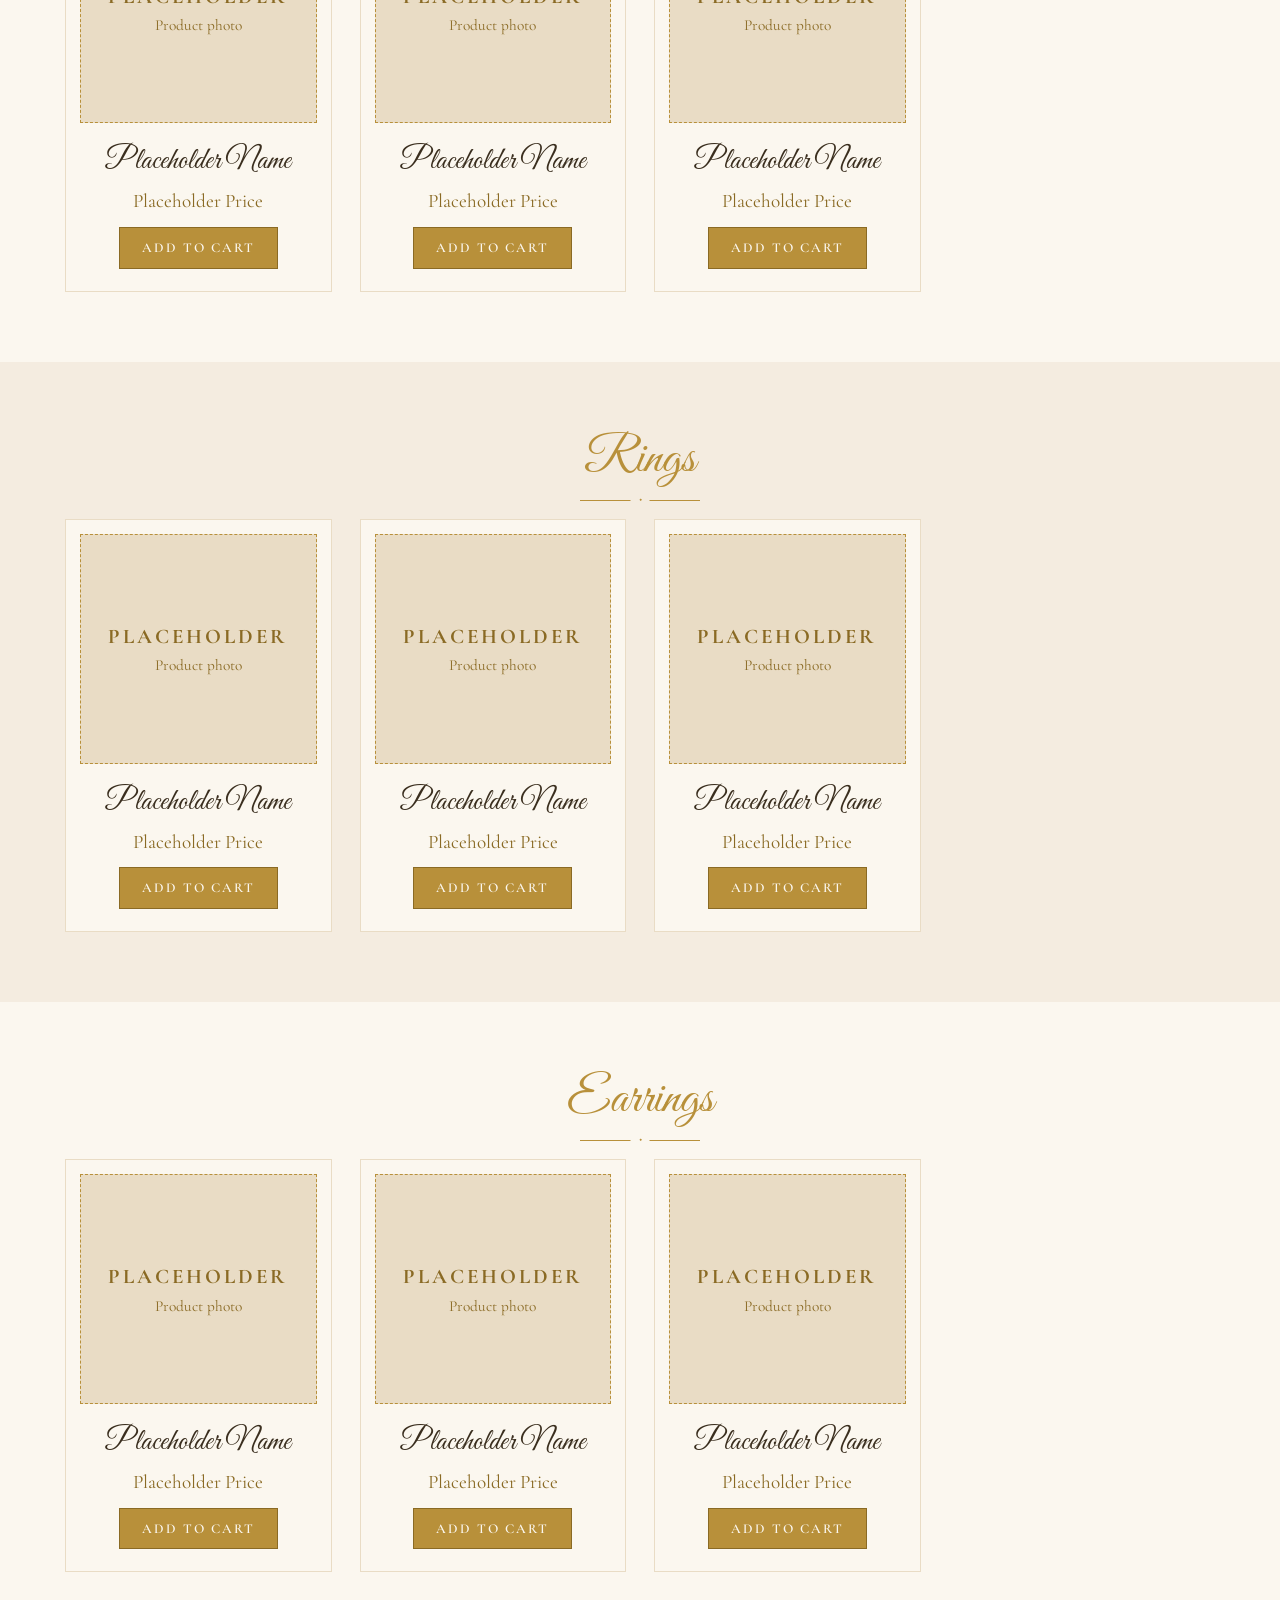
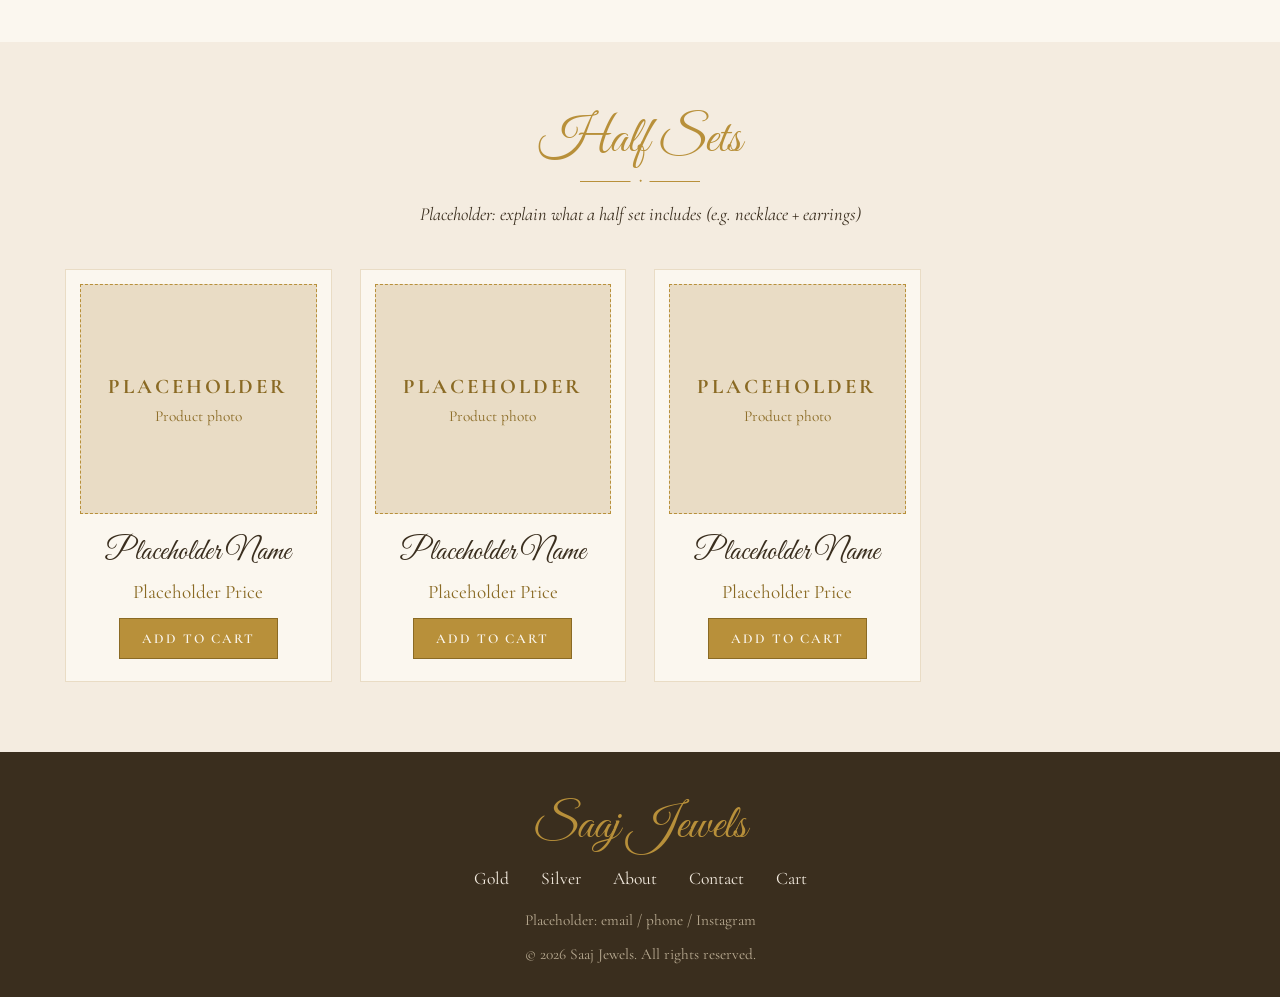
<file: silver.html>
<!DOCTYPE html>
<html lang="en">
<head>
  <meta charset="UTF-8">
  <meta name="viewport" content="width=device-width, initial-scale=1.0">
  <title>Silver Jewelry | Saaj Jewels</title>
  <link rel="preconnect" href="https://fonts.googleapis.com">
  <link rel="preconnect" href="https://fonts.gstatic.com" crossorigin>
  <link href="https://fonts.googleapis.com/css2?family=Cormorant+Garamond:ital,wght@0,400;0,600;1,400&family=Great+Vibes&display=swap" rel="stylesheet">
  <link rel="stylesheet" href="style.css">
</head>
<body>

  <aside class="sidebar">
    <a href="index.html" class="logo">Saaj Jewels</a>
    <div class="tagline">Gold &amp; Silver Jewelry</div>
    <nav class="side-nav">
      <ul>
        <li><a href="index.html" class="top">Home</a></li>
        <li>
          <a href="gold.html" class="top">Gold</a>
          <ul class="sub-links">
            <li><a href="gold.html#necklaces">Necklaces</a></li>
            <li><a href="gold.html#bracelets">Bracelets</a></li>
            <li><a href="gold.html#rings">Rings</a></li>
            <li><a href="gold.html#earrings">Earrings</a></li>
            <li><a href="gold.html#half-sets">Half Sets</a></li>
          </ul>
        </li>
        <li>
          <a href="silver.html" class="top active">Silver</a>
          <ul class="sub-links">
            <li><a href="silver.html#necklaces">Necklaces</a></li>
            <li><a href="silver.html#bracelets">Bracelets</a></li>
            <li><a href="silver.html#rings">Rings</a></li>
            <li><a href="silver.html#earrings">Earrings</a></li>
            <li><a href="silver.html#half-sets">Half Sets</a></li>
          </ul>
        </li>
        <li><a href="cart.html" class="top">Cart</a></li>
      </ul>
      <ul class="bottom-links">
        <li><a href="about.html" class="top">About</a></li>
        <li><a href="contact.html" class="top">Contact</a></li>
      </ul>
    </nav>
  </aside>

  <div class="page">

    <div class="topbar">Placeholder: Free shipping / promo message goes here</div>

    <div class="page-banner silver">
      <h1>Silver Jewelry</h1>
      <div class="divider"></div>
      <p class="section-sub">Placeholder: silver type / purity description (e.g. sterling 925)</p>
    </div>

    <section id="necklaces">
      <div class="wrap">
        <h2 class="section-title">Necklaces</h2>
        <div class="divider"></div>
        <div class="products">
          <article class="card"><div class="card-img"><strong>Placeholder</strong><small>Product photo</small></div><h3>Placeholder Name</h3><p class="price">Placeholder Price</p><a href="cart.html" class="btn small">Add to Cart</a></article>
          <article class="card"><div class="card-img"><strong>Placeholder</strong><small>Product photo</small></div><h3>Placeholder Name</h3><p class="price">Placeholder Price</p><a href="cart.html" class="btn small">Add to Cart</a></article>
          <article class="card"><div class="card-img"><strong>Placeholder</strong><small>Product photo</small></div><h3>Placeholder Name</h3><p class="price">Placeholder Price</p><a href="cart.html" class="btn small">Add to Cart</a></article>
        </div>
      </div>
    </section>

    <section id="bracelets" class="alt">
      <div class="wrap">
        <h2 class="section-title">Bracelets</h2>
        <div class="divider"></div>
        <div class="products">
          <article class="card"><div class="card-img"><strong>Placeholder</strong><small>Product photo</small></div><h3>Placeholder Name</h3><p class="price">Placeholder Price</p><a href="cart.html" class="btn small">Add to Cart</a></article>
          <article class="card"><div class="card-img"><strong>Placeholder</strong><small>Product photo</small></div><h3>Placeholder Name</h3><p class="price">Placeholder Price</p><a href="cart.html" class="btn small">Add to Cart</a></article>
          <article class="card"><div class="card-img"><strong>Placeholder</strong><small>Product photo</small></div><h3>Placeholder Name</h3><p class="price">Placeholder Price</p><a href="cart.html" class="btn small">Add to Cart</a></article>
        </div>
      </div>
    </section>

    <section id="rings">
      <div class="wrap">
        <h2 class="section-title">Rings</h2>
        <div class="divider"></div>
        <div class="products">
          <article class="card"><div class="card-img"><strong>Placeholder</strong><small>Product photo</small></div><h3>Placeholder Name</h3><p class="price">Placeholder Price</p><a href="cart.html" class="btn small">Add to Cart</a></article>
          <article class="card"><div class="card-img"><strong>Placeholder</strong><small>Product photo</small></div><h3>Placeholder Name</h3><p class="price">Placeholder Price</p><a href="cart.html" class="btn small">Add to Cart</a></article>
          <article class="card"><div class="card-img"><strong>Placeholder</strong><small>Product photo</small></div><h3>Placeholder Name</h3><p class="price">Placeholder Price</p><a href="cart.html" class="btn small">Add to Cart</a></article>
        </div>
      </div>
    </section>

    <section id="earrings" class="alt">
      <div class="wrap">
        <h2 class="section-title">Earrings</h2>
        <div class="divider"></div>
        <div class="products">
          <article class="card"><div class="card-img"><strong>Placeholder</strong><small>Product photo</small></div><h3>Placeholder Name</h3><p class="price">Placeholder Price</p><a href="cart.html" class="btn small">Add to Cart</a></article>
          <article class="card"><div class="card-img"><strong>Placeholder</strong><small>Product photo</small></div><h3>Placeholder Name</h3><p class="price">Placeholder Price</p><a href="cart.html" class="btn small">Add to Cart</a></article>
          <article class="card"><div class="card-img"><strong>Placeholder</strong><small>Product photo</small></div><h3>Placeholder Name</h3><p class="price">Placeholder Price</p><a href="cart.html" class="btn small">Add to Cart</a></article>
        </div>
      </div>
    </section>

    <section id="half-sets">
      <div class="wrap">
        <h2 class="section-title">Half Sets</h2>
        <div class="divider"></div>
        <p class="section-sub">Placeholder: explain what a half set includes (e.g. necklace + earrings)</p>
        <div class="products">
          <article class="card"><div class="card-img"><strong>Placeholder</strong><small>Product photo</small></div><h3>Placeholder Name</h3><p class="price">Placeholder Price</p><a href="cart.html" class="btn small">Add to Cart</a></article>
          <article class="card"><div class="card-img"><strong>Placeholder</strong><small>Product photo</small></div><h3>Placeholder Name</h3><p class="price">Placeholder Price</p><a href="cart.html" class="btn small">Add to Cart</a></article>
          <article class="card"><div class="card-img"><strong>Placeholder</strong><small>Product photo</small></div><h3>Placeholder Name</h3><p class="price">Placeholder Price</p><a href="cart.html" class="btn small">Add to Cart</a></article>
        </div>
      </div>
    </section>

    <footer>
      <a href="index.html" class="logo">Saaj Jewels</a>
      <div class="footer-links">
        <a href="gold.html">Gold</a>
        <a href="silver.html">Silver</a>
        <a href="about.html">About</a>
        <a href="contact.html">Contact</a>
        <a href="cart.html">Cart</a>
      </div>
      <small>Placeholder: email / phone / Instagram</small>
      <small>&copy; 2026 Saaj Jewels. All rights reserved.</small>
    </footer>

  </div>

</body>
</html>
</file>
<file: style.css>
/* ==========================================================
   SAAJ JEWELS - style.css
   Palette: beige + gold
   Cursive (Great Vibes) = titles/headings only
   Body/nav/buttons = Cormorant Garamond
   ========================================================== */

:root {
  --beige: #f4ece0;
  --beige-deep: #e9dcc5;
  --cream: #fbf7ef;
  --gold: #b8903a;
  --gold-light: #d9b968;
  --gold-dark: #8a6a24;
  --ink: #3a2e1e;
  --silver: #9a9a96;
  --glow: 0 0 10px rgba(217, 185, 104, 0.75), 0 0 24px rgba(184, 144, 58, 0.45);
  --script: 'Great Vibes', cursive;
  --serif: 'Cormorant Garamond', Georgia, serif;
}

* { box-sizing: border-box; margin: 0; padding: 0; }

html { scroll-behavior: smooth; }

body {
  font-family: var(--serif);
  font-size: 1.15rem;
  color: var(--ink);
  background: var(--beige);
  line-height: 1.6;
}

a { color: inherit; text-decoration: none; }
img { max-width: 100%; display: block; }

/* ---------- Top announcement bar ---------- */
.topbar {
  background: var(--gold-dark);
  color: var(--cream);
  text-align: center;
  font-size: 0.95rem;
  letter-spacing: 2px;
  padding: 6px 10px;
  text-transform: uppercase;
}

/* ---------- Header / Nav ---------- */
header {
  background: var(--cream);
  border-bottom: 1px solid var(--gold-light);
  text-align: center;
  padding: 18px 20px 0;
  position: sticky;
  top: 0;
  z-index: 50;
}

.logo {
  font-family: var(--script);
  font-size: 3.4rem;
  color: var(--gold);
  line-height: 1;
  display: inline-block;
  transition: text-shadow 0.3s, color 0.3s;
}
.logo:hover { color: var(--gold-light); text-shadow: var(--glow); }

.tagline {
  font-size: 0.85rem;
  letter-spacing: 5px;
  text-transform: uppercase;
  color: var(--gold-dark);
  margin-bottom: 6px;
}

nav ul {
  list-style: none;
  display: flex;
  justify-content: center;
  flex-wrap: wrap;
  gap: 6px 34px;
  padding: 10px 0 14px;
}

nav a {
  font-family: var(--serif);
  font-size: 1.05rem;
  font-weight: 600;
  letter-spacing: 3px;
  text-transform: uppercase;
  color: var(--ink);
  padding: 4px 6px;
  border-bottom: 2px solid transparent;
  transition: all 0.3s;
}
nav a:hover,
nav a.active {
  color: var(--gold);
  border-bottom-color: var(--gold-light);
  text-shadow: var(--glow);
}

/* ---------- Hero ---------- */
.hero {
  background:
    linear-gradient(rgba(244, 236, 224, 0.82), rgba(233, 220, 197, 0.9)),
    repeating-linear-gradient(45deg, #efe3cd 0 14px, #f4ebdb 14px 28px);
  text-align: center;
  padding: 90px 20px 100px;
  border-bottom: 1px solid var(--gold-light);
}
.hero small {
  letter-spacing: 6px;
  text-transform: uppercase;
  color: var(--gold-dark);
  font-size: 0.95rem;
}
.hero h1 {
  font-family: var(--script);
  font-weight: 400;
  font-size: 5rem;
  color: var(--gold);
  margin: 10px 0;
  line-height: 1.1;
}
.hero p {
  max-width: 560px;
  margin: 0 auto 28px;
  font-size: 1.3rem;
  font-style: italic;
}
.hero .note { display: block; margin-top: 18px; font-size: 0.9rem; color: var(--gold-dark); }

/* ---------- Buttons ---------- */
.btn {
  display: inline-block;
  font-family: var(--serif);
  font-size: 1rem;
  font-weight: 600;
  letter-spacing: 3px;
  text-transform: uppercase;
  background: var(--gold);
  color: var(--cream);
  padding: 13px 34px;
  border: 1px solid var(--gold-dark);
  cursor: pointer;
  transition: all 0.3s;
}
.btn:hover {
  background: var(--gold-light);
  color: var(--ink);
  box-shadow: var(--glow);
}
.btn.outline { background: transparent; color: var(--gold-dark); }
.btn.outline:hover { background: var(--gold-light); color: var(--ink); }
.btn.small { font-size: 0.85rem; letter-spacing: 2px; padding: 9px 22px; }

/* ---------- Sections ---------- */
section { padding: 70px 20px; }
.wrap { max-width: 1150px; margin: 0 auto; }

.section-title {
  font-family: var(--script);
  font-weight: 400;
  font-size: 3.2rem;
  color: var(--gold);
  text-align: center;
  line-height: 1.1;
}
.section-sub {
  text-align: center;
  font-style: italic;
  margin-bottom: 40px;
}
.divider {
  width: 120px;
  height: 1px;
  background: var(--gold);
  margin: 12px auto 18px;
  position: relative;
}
.divider::after {
  content: '\25C6';
  position: absolute;
  left: 50%;
  top: -10px;
  transform: translateX(-50%);
  background: var(--beige);
  color: var(--gold);
  padding: 0 8px;
  font-size: 0.7rem;
}
.alt { background: var(--cream); }
.alt .divider::after { background: var(--cream); }

/* ---------- Big two-category tiles ---------- */
.big-two {
  display: grid;
  grid-template-columns: repeat(auto-fit, minmax(300px, 1fr));
  gap: 30px;
}
.big-tile {
  position: relative;
  min-height: 340px;
  display: flex;
  flex-direction: column;
  justify-content: center;
  align-items: center;
  text-align: center;
  border: 1px solid var(--gold-light);
  transition: all 0.35s;
}
.big-tile.gold-tile { background: linear-gradient(135deg, #f1dfa6, #d9b968 60%, #c39a3d); }
.big-tile.silver-tile { background: linear-gradient(135deg, #f3f3f1, #d7d7d3 60%, #b9b9b5); }
.big-tile h3 {
  font-family: var(--script);
  font-weight: 400;
  font-size: 4rem;
  color: var(--ink);
}
.big-tile span { letter-spacing: 3px; text-transform: uppercase; font-size: 0.9rem; }
.big-tile:hover { transform: translateY(-4px); box-shadow: var(--glow); }

/* ---------- Subcategory tiles ---------- */
.sub-grid {
  display: grid;
  grid-template-columns: repeat(auto-fit, minmax(180px, 1fr));
  gap: 22px;
}
.sub-tile {
  background: var(--cream);
  border: 1px solid var(--gold-light);
  text-align: center;
  padding: 36px 10px;
  font-family: var(--serif);
  font-size: 1.1rem;
  font-weight: 600;
  letter-spacing: 3px;
  text-transform: uppercase;
  color: var(--ink);
  transition: all 0.3s;
}
.sub-tile:hover { color: var(--gold); box-shadow: var(--glow); border-color: var(--gold); }

/* ---------- Category page sub-nav ---------- */
.subnav {
  background: var(--beige-deep);
  text-align: center;
  padding: 14px 10px;
  border-bottom: 1px solid var(--gold-light);
}
.subnav a {
  font-family: var(--serif);
  font-size: 0.95rem;
  font-weight: 600;
  letter-spacing: 3px;
  text-transform: uppercase;
  margin: 0 16px;
  padding: 0 6px;
  transition: all 0.3s;
}
.subnav a:hover { color: var(--gold); text-shadow: var(--glow); }

.page-banner {
  text-align: center;
  padding: 60px 20px 40px;
  background: linear-gradient(var(--cream), var(--beige));
}
.page-banner h1 {
  font-family: var(--script);
  font-weight: 400;
  font-size: 4.4rem;
  color: var(--gold);
}
.page-banner.silver h1 { color: var(--silver); }
.page-banner.silver { background: linear-gradient(#f7f7f5, var(--beige)); }

/* ---------- Product cards ---------- */
.products {
  display: grid;
  grid-template-columns: repeat(auto-fill, minmax(240px, 1fr));
  gap: 28px;
}
.card {
  background: var(--cream);
  border: 1px solid var(--beige-deep);
  text-align: center;
  padding: 14px 14px 22px;
  transition: all 0.3s;
}
.card:hover {
  border-color: var(--gold);
  box-shadow: var(--glow);
  transform: translateY(-3px);
}
.card-img {
  height: 230px;
  background: var(--beige-deep);
  border: 1px dashed var(--gold);
  display: flex;
  flex-direction: column;
  justify-content: center;
  align-items: center;
  color: var(--gold-dark);
  margin-bottom: 14px;
}
.card-img strong { font-family: var(--serif); font-size: 1.3rem; letter-spacing: 3px; text-transform: uppercase; }
.card h3 { font-family: var(--script); font-weight: 400; font-size: 1.9rem; }
.card .price { color: var(--gold-dark); font-size: 1.2rem; margin-bottom: 10px; }

/* ---------- Info blocks ---------- */
.info-grid {
  display: grid;
  grid-template-columns: repeat(auto-fit, minmax(240px, 1fr));
  gap: 30px;
  text-align: center;
}
.info-box { padding: 20px; border: 1px solid var(--gold-light); background: var(--cream); transition: all 0.3s; }
.info-box:hover { box-shadow: var(--glow); }
.info-box h3 { font-family: var(--script); font-weight: 400; font-size: 2.2rem; color: var(--gold); }

.text-block { max-width: 760px; margin: 0 auto; text-align: center; }
.text-block p { margin-bottom: 18px; }

/* ---------- Forms ---------- */
form { max-width: 600px; margin: 0 auto; display: grid; gap: 16px; }
label {
  font-family: var(--serif);
  font-size: 0.95rem;
  font-weight: 600;
  letter-spacing: 3px;
  text-transform: uppercase;
  color: var(--gold-dark);
}
input, textarea, select {
  width: 100%;
  font-family: var(--serif);
  font-size: 1.1rem;
  padding: 10px 12px;
  background: var(--cream);
  border: 1px solid var(--gold-light);
  color: var(--ink);
  transition: all 0.3s;
}
input:hover, textarea:hover, select:hover,
input:focus, textarea:focus, select:focus {
  outline: none;
  border-color: var(--gold);
  box-shadow: var(--glow);
}

/* ---------- Cart table ---------- */
table { width: 100%; border-collapse: collapse; background: var(--cream); }
th, td { padding: 14px; border-bottom: 1px solid var(--beige-deep); text-align: left; }
th {
  font-family: var(--serif);
  font-size: 0.95rem;
  font-weight: 600;
  letter-spacing: 3px;
  text-transform: uppercase;
  color: var(--gold-dark);
}
tr:hover td { background: #f8f0dd; }

/* ---------- Footer ---------- */
footer {
  background: var(--ink);
  color: var(--beige);
  text-align: center;
  padding: 50px 20px 30px;
}
footer .logo { font-size: 3rem; }
.footer-links { margin: 14px 0; }
.footer-links a {
  margin: 0 14px;
  font-size: 1.1rem;
  transition: all 0.3s;
}
.footer-links a:hover { color: var(--gold-light); text-shadow: var(--glow); }
footer small { display: block; color: #b9ab92; margin-top: 10px; }

/* ---------- Mobile ---------- */
@media (max-width: 640px) {
  .hero h1 { font-size: 3.4rem; }
  .page-banner h1 { font-size: 3.2rem; }
  nav a { font-size: 0.9rem; letter-spacing: 2px; }
  nav ul { gap: 4px 16px; }
  .subnav a { margin: 0 8px; }
}
</file>
